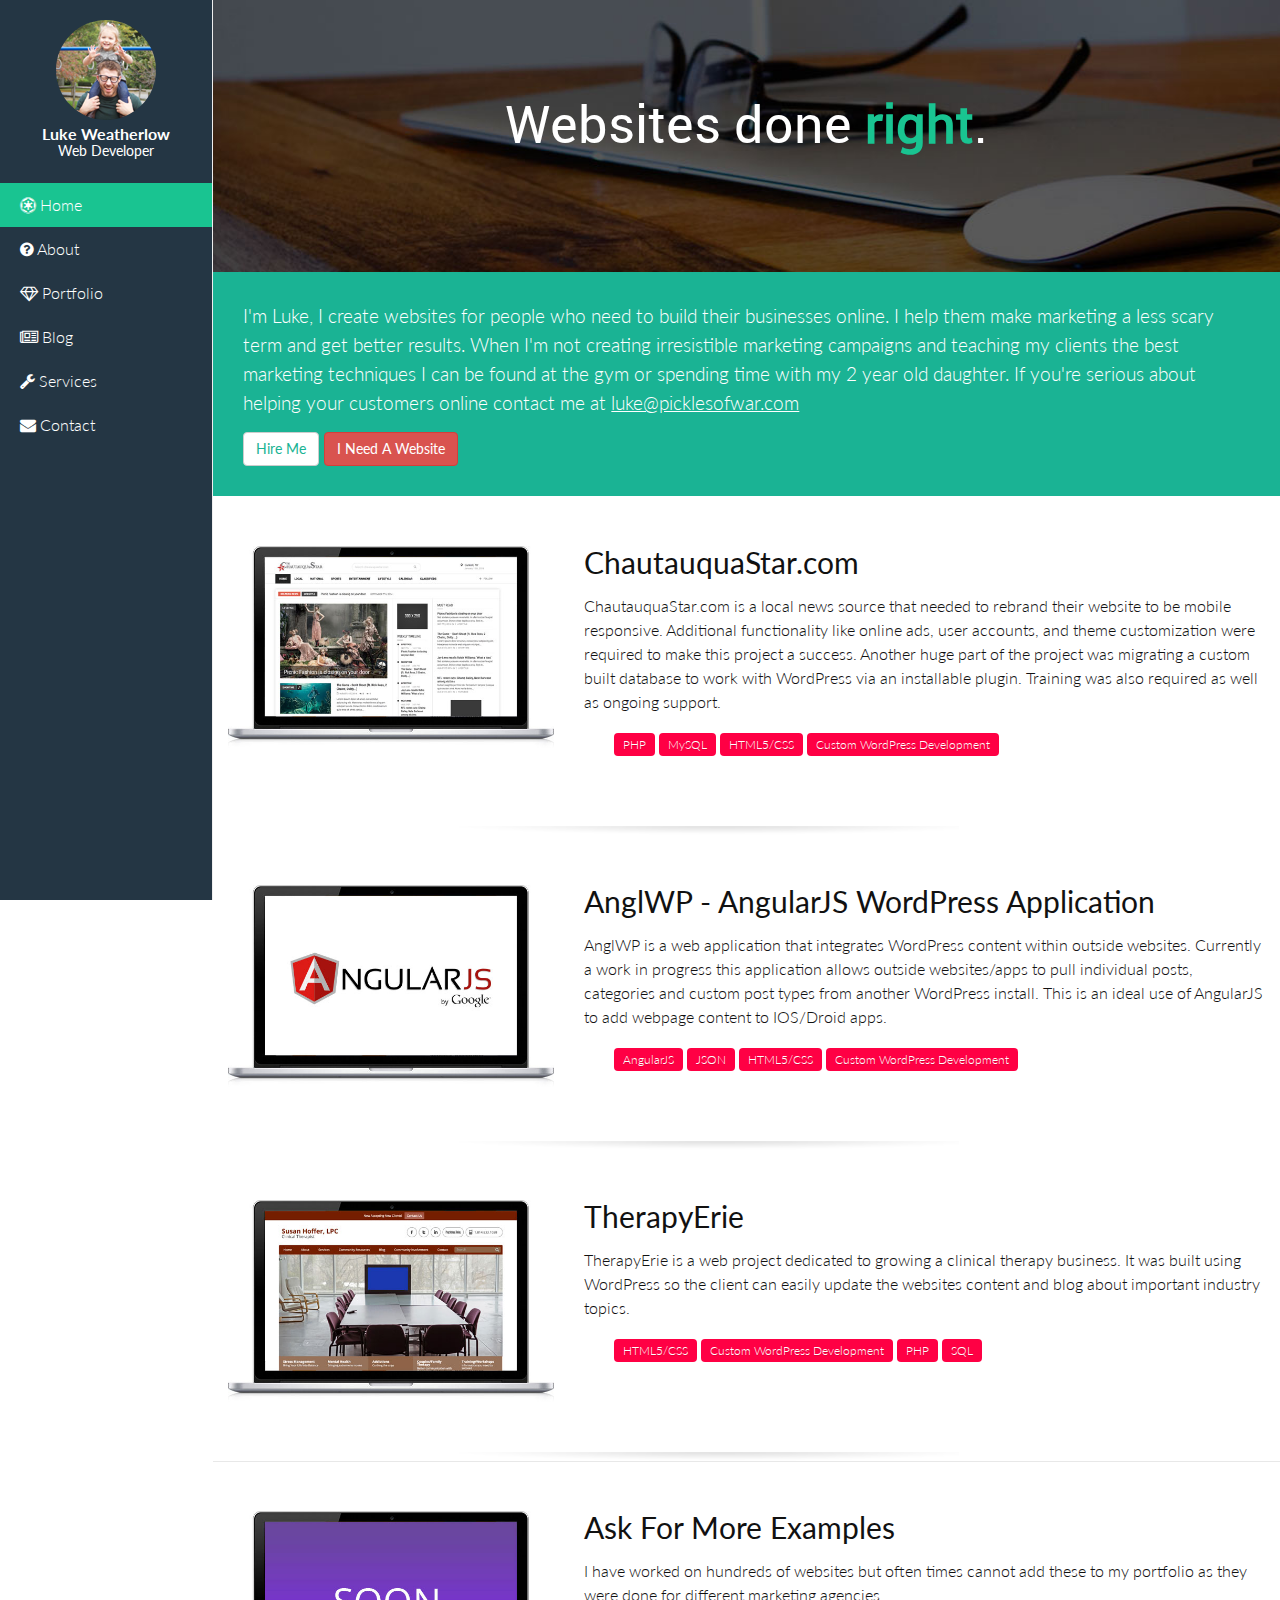
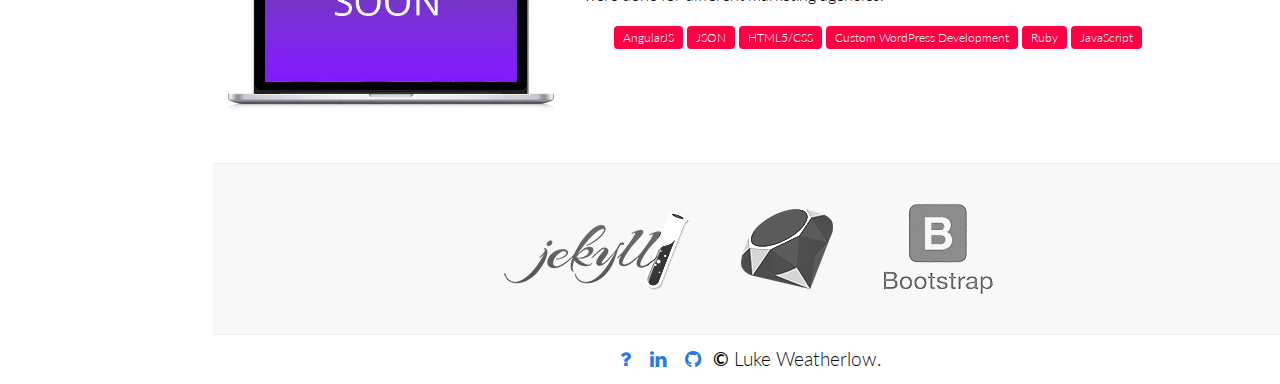
<file: index.html>
<!DOCTYPE html>
<html>

  <head>
  <meta charset="utf-8">
  <meta http-equiv="X-UA-Compatible" content="IE=edge">
  <meta name="viewport" content="width=device-width, initial-scale=1">

  <title>Luke Weatherlow Web Developer</title>
  <meta name="description" content="Write an awesome description for your new site here. You can edit this line in _config.yml. It will appear in your document head meta (for Google search results) and in your feed.xml site description.
">
  <link rel="stylesheet" href="/node_modules/bootstrap/dist/css/bootstrap.min.css">
  <link rel="stylesheet" href="https://maxcdn.bootstrapcdn.com/font-awesome/4.4.0/css/font-awesome.min.css">
  <link rel="stylesheet" href="/css/main.css">
  <link rel="icon" type="image/png" href="/images/favicon.png">
  <link rel="canonical" href="http://yourdomain.com/">
  <link rel="alternate" type="application/rss+xml" title="Your awesome title" href="/feed.xml" />
</head>


  <body>

    <div class="container-fluid main-cn">
    <nav class="navbar navbar-default">
        <div class="visible-xs headContact">
            <img class="bio" src="/images/luke-weatherlow.png" alt="Luke Weatherlow" title="Luke Weatherlow">
            <h3 class="bio">Luke Weatherlow</h3>
            <h4 class="bio">Web Developer</h4>
        </div>
        <div class="navbar-header hidden-lg hidden-md">
            <button type="button" class="navbar-toggle collapsed" data-toggle="collapse" data-target="#bs-example-navbar-collapse-1">
              <span class="icon-bar"></span>
              <span class="icon-bar"></span>
              <span class="icon-bar"></span>
            </button>
            
        </div>
        <div class="col-sm-3 col-md-2 sidebar" id="bs-example-navbar-collapse-1">
            <div class="hidden-xs">
                <img class="bio" src="/images/luke-weatherlow.png" alt="Luke Weatherlow" title="Luke Weatherlow">
                <h3 class="bio">Luke Weatherlow</h3>
                <h4 class="bio">Web Developer</h4>
            </div>
            <ul class="nav nav-sidebar">
                <li  class="active"><a href="/index.html"><i class="fa fa-empire"></i> Home</a></li>
                <li ><a href="/about-luke.html"><i class="fa fa-question-circle"></i> About</a></li>
                <li ><a href="/portfolio.html"><i class="fa fa-diamond"></i> Portfolio</a></li>
                <li ><a href="/blog.html"><i class="fa fa-newspaper-o"></i> Blog</a></li>
                <li ><a href="/services.html"><i class="fa fa-wrench"></i> Services</a></li>
                <li ><a href="/contact.html"><i class="fa fa-envelope"></i> Contact</a></li>
            </ul>
    </nav>
    </div>
</div>
    <div class="col-sm-9 col-sm-offset-3 col-md-10 col-md-offset-2 main">
    <div class="page-content">
        <div class="home">

  <h1 class="page-heading">Websites done <span>right</span>.</h1>
  <div class="col-md-12 intro">
  <p>I'm Luke, I create websites for people who need to build their businesses online. I help them make marketing a less scary term and get better results. When I'm not creating irresistible marketing campaigns and teaching my clients the best marketing techniques I can be found at the gym or spending time with my 2 year old daughter. If you're serious about helping your customers online contact me at <a href="mailto:luke@picklesofwar.com">luke@picklesofwar.com</a></p>
  <a class="btn btn-default" href="contact.html">Hire Me</a> <a class="btn btn-danger" href="contact.html">I Need A Website</a>
  </div>
  <div class="col-md-12 case-study">
    <div class="col-md-4"><img src="images/chautauquaStar.jpg"></div>
    <div class="col-md-8">
      <h2>ChautauquaStar.com</h2>
      <p>ChautauquaStar.com is a local news source that needed to rebrand their website to be mobile responsive.  Additional functionality like online ads, user accounts, and theme customization were required to make this project a success. Another huge part of the project was migrating a custom built database to work with WordPress via an installable plugin. Training was also required as well as ongoing support.</p> 
      <ul class="skills">
        <li>PHP</li>
        <li>MySQL</li>
        <li>HTML5/CSS</li>
        <li>Custom WordPress Development</li>
      </ui>
    </div>
  </div>
  <div class="separator"></div>
  <div class="col-md-12 case-study">
    <div class="col-md-4"><img src="images/anglWP.jpg"></div>
    <div class="col-md-8">
      <h2>AnglWP - AngularJS WordPress Application</h2>
      <p>AnglWP is a web application that integrates WordPress content within outside websites. Currently a work in progress this application allows outside websites/apps to pull individual posts, categories and custom post types from another WordPress install. This is an ideal use of AngularJS to add webpage content to IOS/Droid apps. </p> 
      <ul class="skills">
        <li>AngularJS</li>
        <li>JSON</li>
        <li>HTML5/CSS</li>
        <li>Custom WordPress Development</li>
      </ui>
    </div>
  </div>
  <div class="separator"></div>
  <div class="col-md-12 case-study">
    <div class="col-md-4"><img src="images/therapyerie.jpg"></div>
    <div class="col-md-8">
      <h2>TherapyErie</h2>
      <p>TherapyErie is a web project dedicated to growing a clinical therapy business. It was built using WordPress so the client can easily update the websites content and blog about important industry topics.</p> 
      <ul class="skills">
        <li>HTML5/CSS</li>
        <li>Custom WordPress Development</li>
        <li>PHP</li>
        <li>SQL</li>
      </ui>
    </div>
  </div>
  <div class="separator"></div>
  <div class="col-md-12 case-study">
    <div class="col-md-4"><img src="images/coming-soon.jpg"></div>
    <div class="col-md-8">
      <h2>Ask For More Examples</h2>
      <p>I have worked on hundreds of websites but often times cannot add these to my portfolio as they were done for different marketing agencies.</p> 
      <ul class="skills">
        <li>AngularJS</li>
        <li>JSON</li>
        <li>HTML5/CSS</li>
        <li>Custom WordPress Development</li>
        <li>Ruby</li>
        <li>JavaScript</li>
      </ui>
    </div>
  </div>  
</div>

    </div>
  
    <footer class="site-footer">

    <div class="col-md-12 powered-by">
            <img class="powered" src="/images/jekyll.png">
            <img class="powered" src="/images/ruby.png">
            <img class="powered" src="/images/bootstrap.png">
    </div>
    <div class="col-md-12 copyright">
            <a href="mailto:luke@picklesofwar.com"><i class="fa fa-question"></i></a> <a href="http://www.linkedin.com/in/lukeweatherlow" target="_blank"><i class="fa fa-linkedin"></i></a> <a href="https://github.com/thumper34/" target="_blank"><i class="fa fa-github"></i></a> <strong>&copy;</strong> Luke Weatherlow.
    </div>
</div>
</footer>
<!-- jQuery (necessary for Bootstrap's JavaScript plugins) -->
    <script src="https://ajax.googleapis.com/ajax/libs/jquery/1.11.3/jquery.min.js"></script>
    <!-- Include all compiled plugins (below), or include individual files as needed -->
    <script src="/node_modules/bootstrap/dist/js/bootstrap.min.js"></script>
    <script src="/node_modules/ie10viewport.js"></script>
    <script src="/js/menu.js"></script>

</div>
  </body>

</html>
</file>
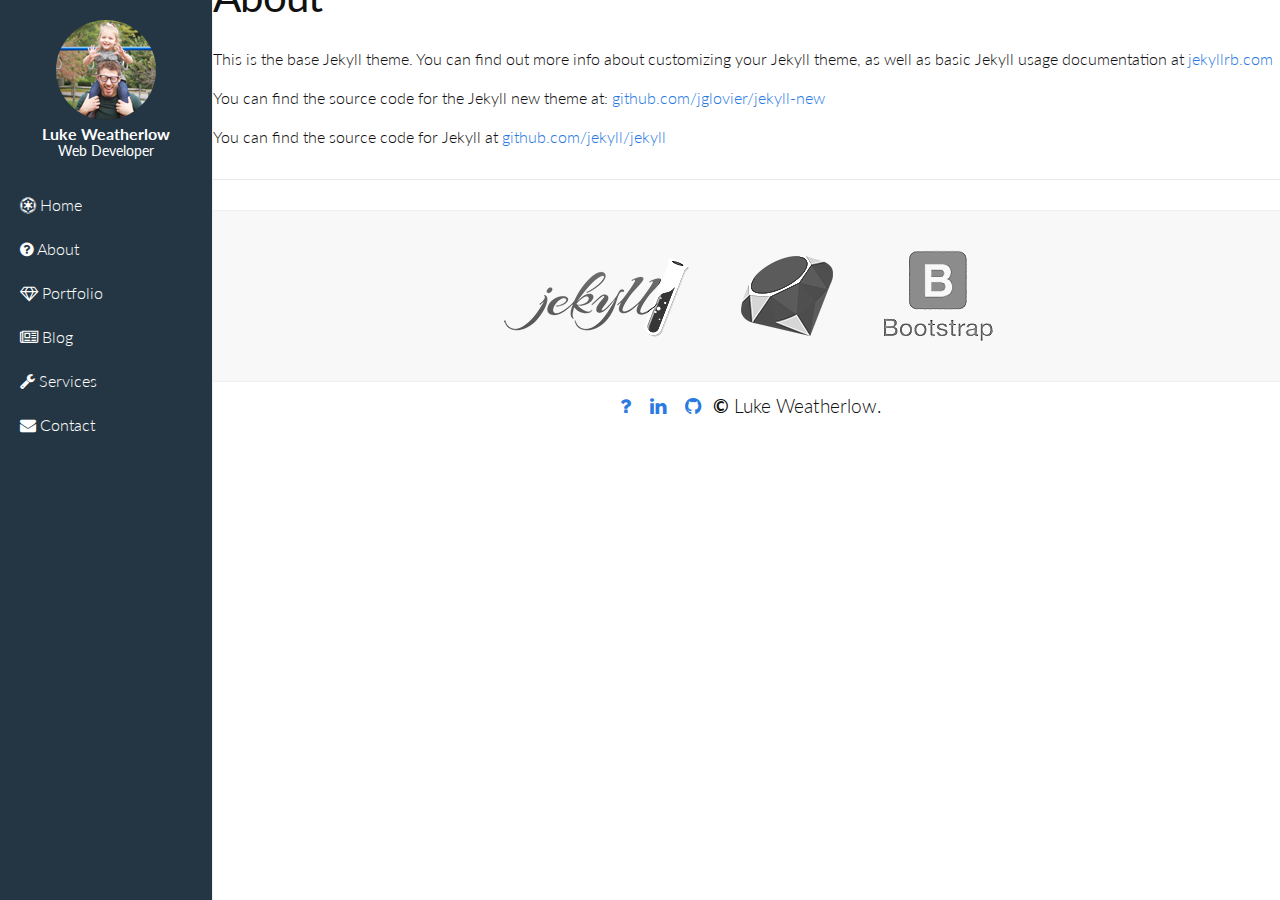
<file: about/index.html>
<!DOCTYPE html>
<html>

  <head>
  <meta charset="utf-8">
  <meta http-equiv="X-UA-Compatible" content="IE=edge">
  <meta name="viewport" content="width=device-width, initial-scale=1">

  <title>About</title>
  <meta name="description" content="Write an awesome description for your new site here. You can edit this line in _config.yml. It will appear in your document head meta (for Google search results) and in your feed.xml site description.
">
  <link rel="stylesheet" href="/node_modules/bootstrap/dist/css/bootstrap.min.css">
  <link rel="stylesheet" href="https://maxcdn.bootstrapcdn.com/font-awesome/4.4.0/css/font-awesome.min.css">
  <link rel="stylesheet" href="/css/main.css">
  <link rel="icon" type="image/png" href="/images/favicon.png">
  <link rel="canonical" href="http://yourdomain.com/about/">
  <link rel="alternate" type="application/rss+xml" title="Your awesome title" href="/feed.xml" />
</head>


  <body>

    <div class="container-fluid main-cn">
    <nav class="navbar navbar-default">
        <div class="visible-xs headContact">
            <img class="bio" src="/images/luke-weatherlow.png" alt="Luke Weatherlow" title="Luke Weatherlow">
            <h3 class="bio">Luke Weatherlow</h3>
            <h4 class="bio">Web Developer</h4>
        </div>
        <div class="navbar-header hidden-lg hidden-md">
            <button type="button" class="navbar-toggle collapsed" data-toggle="collapse" data-target="#bs-example-navbar-collapse-1">
              <span class="icon-bar"></span>
              <span class="icon-bar"></span>
              <span class="icon-bar"></span>
            </button>
            
        </div>
        <div class="col-sm-3 col-md-2 sidebar" id="bs-example-navbar-collapse-1">
            <div class="hidden-xs">
                <img class="bio" src="/images/luke-weatherlow.png" alt="Luke Weatherlow" title="Luke Weatherlow">
                <h3 class="bio">Luke Weatherlow</h3>
                <h4 class="bio">Web Developer</h4>
            </div>
            <ul class="nav nav-sidebar">
                <li ><a href="/index.html"><i class="fa fa-empire"></i> Home</a></li>
                <li ><a href="/about-luke.html"><i class="fa fa-question-circle"></i> About</a></li>
                <li ><a href="/portfolio.html"><i class="fa fa-diamond"></i> Portfolio</a></li>
                <li ><a href="/blog.html"><i class="fa fa-newspaper-o"></i> Blog</a></li>
                <li ><a href="/services.html"><i class="fa fa-wrench"></i> Services</a></li>
                <li ><a href="/contact.html"><i class="fa fa-envelope"></i> Contact</a></li>
            </ul>
    </nav>
    </div>
</div>
    <div class="col-sm-9 col-sm-offset-3 col-md-10 col-md-offset-2 main">
    <div class="page-content">
        <div class="post">

  <header class="post-header">
    <h1 class="post-title">About</h1>
  </header>

  <article class="post-content">
    <p>This is the base Jekyll theme. You can find out more info about customizing your Jekyll theme, as well as basic Jekyll usage documentation at <a href="http://jekyllrb.com/">jekyllrb.com</a></p>

<p>You can find the source code for the Jekyll new theme at: <a href="https://github.com/jglovier/jekyll-new">github.com/jglovier/jekyll-new</a></p>

<p>You can find the source code for Jekyll at <a href="https://github.com/jekyll/jekyll">github.com/jekyll/jekyll</a></p>

  </article>

</div>

    </div>
  
    <footer class="site-footer">

    <div class="col-md-12 powered-by">
            <img class="powered" src="/images/jekyll.png">
            <img class="powered" src="/images/ruby.png">
            <img class="powered" src="/images/bootstrap.png">
    </div>
    <div class="col-md-12 copyright">
            <a href="mailto:luke@picklesofwar.com"><i class="fa fa-question"></i></a> <a href="http://www.linkedin.com/in/lukeweatherlow" target="_blank"><i class="fa fa-linkedin"></i></a> <a href="https://github.com/thumper34/" target="_blank"><i class="fa fa-github"></i></a> <strong>&copy;</strong> Luke Weatherlow.
    </div>
</div>
</footer>
<!-- jQuery (necessary for Bootstrap's JavaScript plugins) -->
    <script src="https://ajax.googleapis.com/ajax/libs/jquery/1.11.3/jquery.min.js"></script>
    <!-- Include all compiled plugins (below), or include individual files as needed -->
    <script src="/node_modules/bootstrap/dist/js/bootstrap.min.js"></script>
    <script src="/node_modules/ie10viewport.js"></script>
    <script src="/js/menu.js"></script>

</div>
  </body>

</html>
</file>
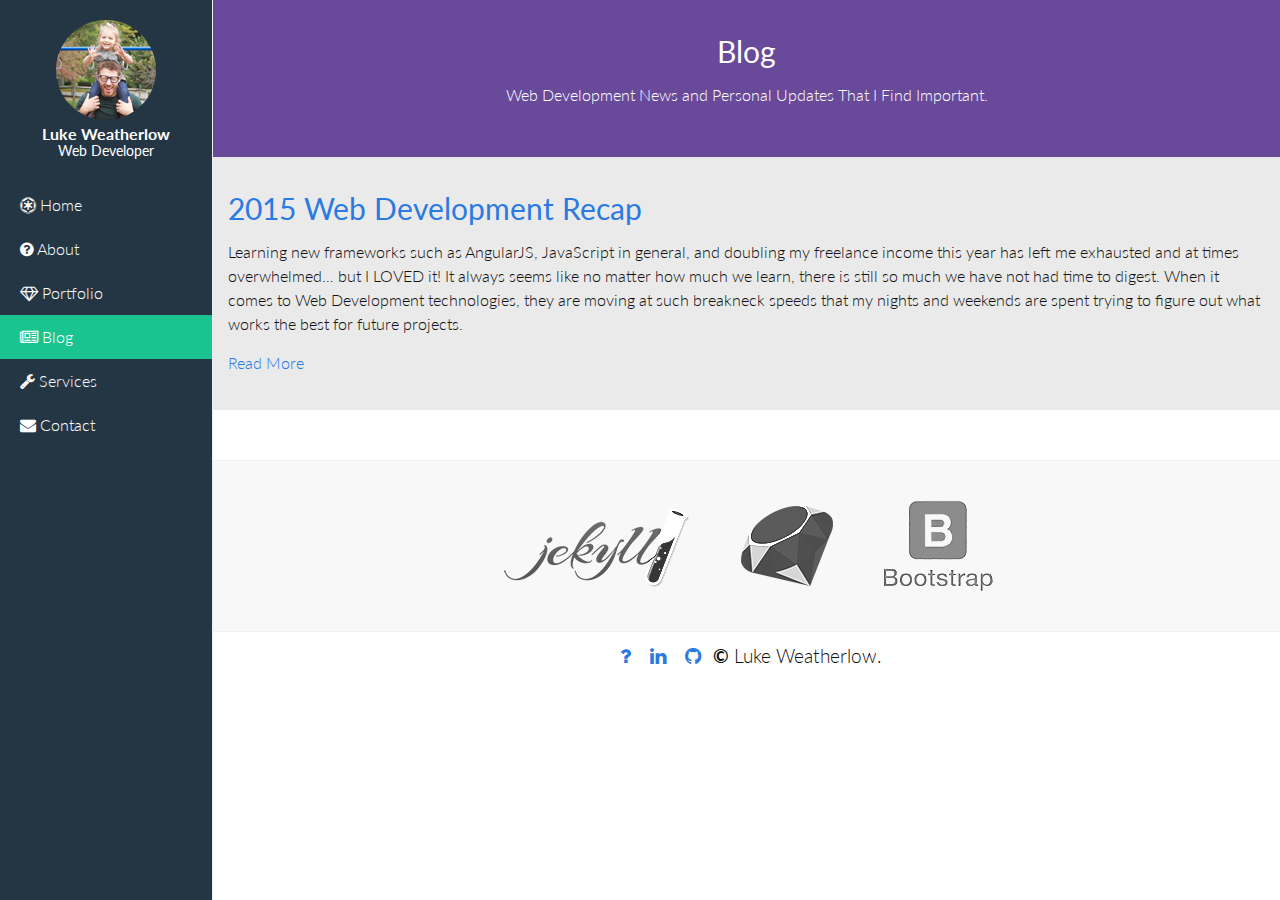
<file: blog.html>
<!DOCTYPE html>
<html>

  <head>
  <meta charset="utf-8">
  <meta http-equiv="X-UA-Compatible" content="IE=edge">
  <meta name="viewport" content="width=device-width, initial-scale=1">

  <title>About Luke Weatherlow</title>
  <meta name="description" content="Write an awesome description for your new site here. You can edit this line in _config.yml. It will appear in your document head meta (for Google search results) and in your feed.xml site description.
">
  <link rel="stylesheet" href="/node_modules/bootstrap/dist/css/bootstrap.min.css">
  <link rel="stylesheet" href="https://maxcdn.bootstrapcdn.com/font-awesome/4.4.0/css/font-awesome.min.css">
  <link rel="stylesheet" href="/css/main.css">
  <link rel="icon" type="image/png" href="/images/favicon.png">
  <link rel="canonical" href="http://yourdomain.com/blog.html">
  <link rel="alternate" type="application/rss+xml" title="Your awesome title" href="/feed.xml" />
</head>


  <body>

    <div class="container-fluid main-cn">
    <nav class="navbar navbar-default">
        <div class="visible-xs headContact">
            <img class="bio" src="/images/luke-weatherlow.png" alt="Luke Weatherlow" title="Luke Weatherlow">
            <h3 class="bio">Luke Weatherlow</h3>
            <h4 class="bio">Web Developer</h4>
        </div>
        <div class="navbar-header hidden-lg hidden-md">
            <button type="button" class="navbar-toggle collapsed" data-toggle="collapse" data-target="#bs-example-navbar-collapse-1">
              <span class="icon-bar"></span>
              <span class="icon-bar"></span>
              <span class="icon-bar"></span>
            </button>
            
        </div>
        <div class="col-sm-3 col-md-2 sidebar" id="bs-example-navbar-collapse-1">
            <div class="hidden-xs">
                <img class="bio" src="/images/luke-weatherlow.png" alt="Luke Weatherlow" title="Luke Weatherlow">
                <h3 class="bio">Luke Weatherlow</h3>
                <h4 class="bio">Web Developer</h4>
            </div>
            <ul class="nav nav-sidebar">
                <li ><a href="/index.html"><i class="fa fa-empire"></i> Home</a></li>
                <li ><a href="/about-luke.html"><i class="fa fa-question-circle"></i> About</a></li>
                <li ><a href="/portfolio.html"><i class="fa fa-diamond"></i> Portfolio</a></li>
                <li  class="active"><a href="/blog.html"><i class="fa fa-newspaper-o"></i> Blog</a></li>
                <li ><a href="/services.html"><i class="fa fa-wrench"></i> Services</a></li>
                <li ><a href="/contact.html"><i class="fa fa-envelope"></i> Contact</a></li>
            </ul>
    </nav>
    </div>
</div>
    <div class="col-sm-9 col-sm-offset-3 col-md-10 col-md-offset-2 main">
    <div class="page-content">
        <div class="subpage">
  <div class="col-md-12 case-study">
    <div class="col-md-12 quote">
        <h2>Blog</h2>
        <p>Web Development News and Personal Updates That I Find Important.</p>
    </div>
    <div class="col-md-12 about-me">
      <div class="posts">
        
        <article class="post">
        <h2><a href="/web/development/2015/11/30/2015-Recap.html">2015 Web Development Recap</a></h2>
        <div class="entry">
          <p>Learning new frameworks such as AngularJS, JavaScript in general, and doubling my freelance income this year has left me exhausted and at times overwhelmed… but I LOVED it! It always seems like no matter how much we learn, there is still so much we have not had time to digest. When it comes to Web Development technologies, they are moving at such breakneck speeds that my nights and weekends are spent trying to figure out what works the best for future projects. </p>


        </div>
      <a href="/web/development/2015/11/30/2015-Recap.html" class="read-more">Read More</a>
    </article>
  
</div>
      
    </div>
  </div>
</div>
<script src="js/chartist.min.js"></script>
<script>
// Pie Chart of Time
var data = {
  labels: ['Managing', 'Planning', 'Development', 'Design'],
  series: [45, 15, 25, 15]
};

var options = {
  labelInterpolationFnc: function(value) {
    return value[0]
  }
};

var responsiveOptions = [
  ['screen and (min-width: 640px)', {
    chartPadding: 30,
    labelOffset: 100,
    labelDirection: 'explode',
    labelInterpolationFnc: function(value) {
      return value;
    }
  }],
  ['screen and (min-width: 1024px)', {
    labelOffset: 50,
    chartPadding: 30
  }]
];

new Chartist.Pie('.ct-chart', data, options, responsiveOptions);

// Line Graph of Coffee
new Chartist.Line('.ct-chart2', {
  labels: ['Protein Shake', 'Coffee 1', 'Water', 'Coffee 2', 'Water'],
  series: [
    [6, 8, 7, 10, 8]
  ]
}, {
  fullWidth: true,
  chartPadding: {
    right: 40
  }
});
      </script>

    </div>
  
    <footer class="site-footer">

    <div class="col-md-12 powered-by">
            <img class="powered" src="/images/jekyll.png">
            <img class="powered" src="/images/ruby.png">
            <img class="powered" src="/images/bootstrap.png">
    </div>
    <div class="col-md-12 copyright">
            <a href="mailto:luke@picklesofwar.com"><i class="fa fa-question"></i></a> <a href="http://www.linkedin.com/in/lukeweatherlow" target="_blank"><i class="fa fa-linkedin"></i></a> <a href="https://github.com/thumper34/" target="_blank"><i class="fa fa-github"></i></a> <strong>&copy;</strong> Luke Weatherlow.
    </div>
</div>
</footer>
<!-- jQuery (necessary for Bootstrap's JavaScript plugins) -->
    <script src="https://ajax.googleapis.com/ajax/libs/jquery/1.11.3/jquery.min.js"></script>
    <!-- Include all compiled plugins (below), or include individual files as needed -->
    <script src="/node_modules/bootstrap/dist/js/bootstrap.min.js"></script>
    <script src="/node_modules/ie10viewport.js"></script>
    <script src="/js/menu.js"></script>

</div>
  </body>

</html>
</file>
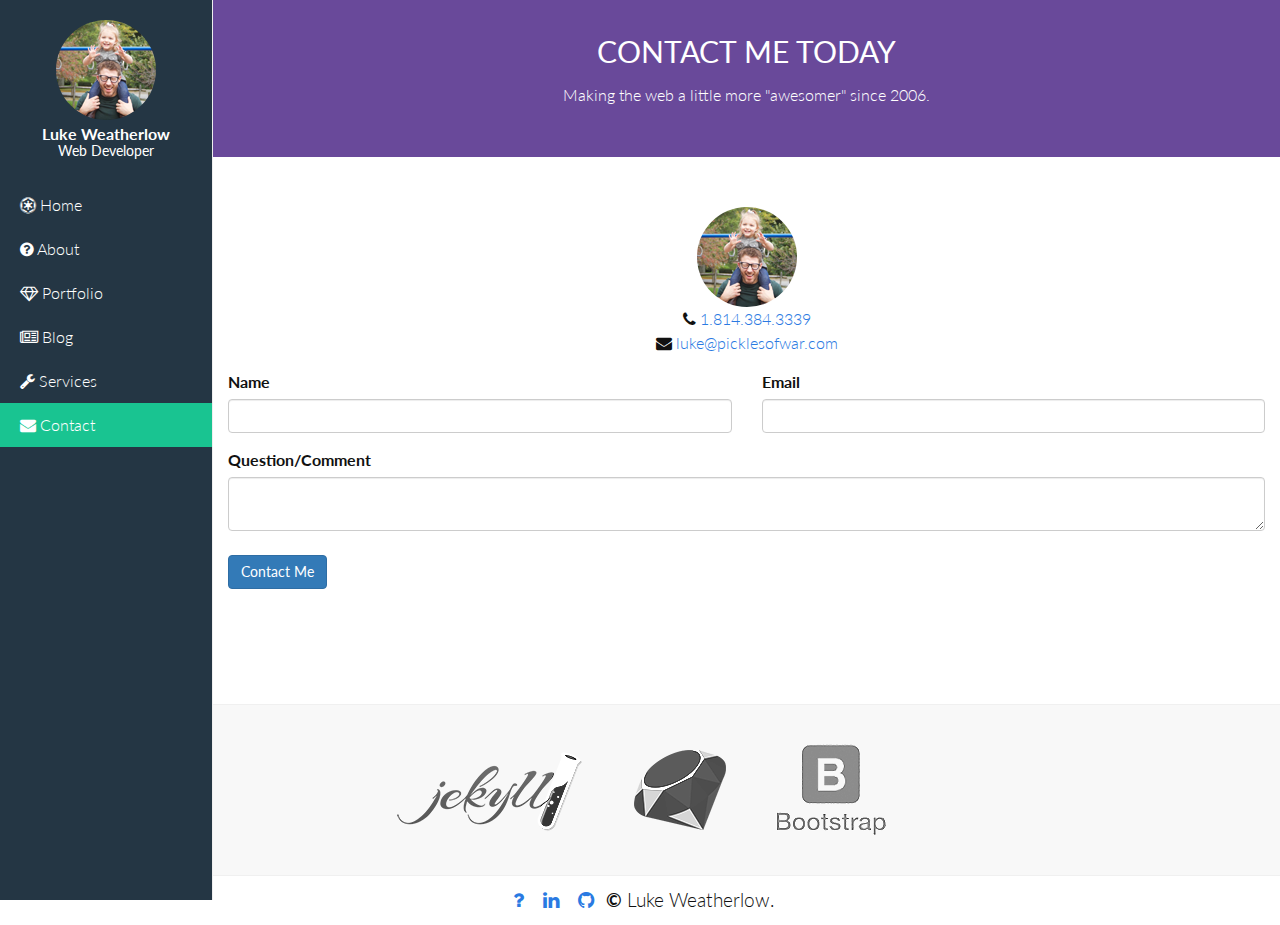
<file: contact.html>
<!DOCTYPE html>
<html>

  <head>
  <meta charset="utf-8">
  <meta http-equiv="X-UA-Compatible" content="IE=edge">
  <meta name="viewport" content="width=device-width, initial-scale=1">

  <title>Contact Luke Weatherlow</title>
  <meta name="description" content="Write an awesome description for your new site here. You can edit this line in _config.yml. It will appear in your document head meta (for Google search results) and in your feed.xml site description.
">
  <link rel="stylesheet" href="/node_modules/bootstrap/dist/css/bootstrap.min.css">
  <link rel="stylesheet" href="https://maxcdn.bootstrapcdn.com/font-awesome/4.4.0/css/font-awesome.min.css">
  <link rel="stylesheet" href="/css/main.css">
  <link rel="icon" type="image/png" href="/images/favicon.png">
  <link rel="canonical" href="http://yourdomain.com/contact.html">
  <link rel="alternate" type="application/rss+xml" title="Your awesome title" href="/feed.xml" />
</head>


  <body>

    <div class="container-fluid main-cn">
    <nav class="navbar navbar-default">
        <div class="visible-xs headContact">
            <img class="bio" src="/images/luke-weatherlow.png" alt="Luke Weatherlow" title="Luke Weatherlow">
            <h3 class="bio">Luke Weatherlow</h3>
            <h4 class="bio">Web Developer</h4>
        </div>
        <div class="navbar-header hidden-lg hidden-md">
            <button type="button" class="navbar-toggle collapsed" data-toggle="collapse" data-target="#bs-example-navbar-collapse-1">
              <span class="icon-bar"></span>
              <span class="icon-bar"></span>
              <span class="icon-bar"></span>
            </button>
            
        </div>
        <div class="col-sm-3 col-md-2 sidebar" id="bs-example-navbar-collapse-1">
            <div class="hidden-xs">
                <img class="bio" src="/images/luke-weatherlow.png" alt="Luke Weatherlow" title="Luke Weatherlow">
                <h3 class="bio">Luke Weatherlow</h3>
                <h4 class="bio">Web Developer</h4>
            </div>
            <ul class="nav nav-sidebar">
                <li ><a href="/index.html"><i class="fa fa-empire"></i> Home</a></li>
                <li ><a href="/about-luke.html"><i class="fa fa-question-circle"></i> About</a></li>
                <li ><a href="/portfolio.html"><i class="fa fa-diamond"></i> Portfolio</a></li>
                <li ><a href="/blog.html"><i class="fa fa-newspaper-o"></i> Blog</a></li>
                <li ><a href="/services.html"><i class="fa fa-wrench"></i> Services</a></li>
                <li  class="active"><a href="/contact.html"><i class="fa fa-envelope"></i> Contact</a></li>
            </ul>
    </nav>
    </div>
</div>
    <div class="col-sm-9 col-sm-offset-3 col-md-10 col-md-offset-2 main">
    <div class="page-content">
        <div class="subpage">
  <div class="col-md-12 case-study">
    <div class="col-md-12 quote">
        <h2>CONTACT ME TODAY</h2>
        <p>Making the web a little more "awesomer" since 2006.</p>
    </div>
    <div class="col-md-12 case-study">
      <img class="rounded" src="images/luke-weatherlow.png" alt="Luke Weatherlow">
      <p align="center"><i class="fa fa-phone"></i> <a href="tel:18143843339">1.814.384.3339</a><br>
        <i class="fa fa-envelope"></i> <a href="mailto:luke@picklesofwar.com">luke@picklesofwar.com</a>
      </p> 
      <div class="clearfix"></div>
      <form action="https://getsimpleform.com/messages?form_api_token=22137230b5be769030a38c8eebcaa62e" method="post">
        
        <input type='hidden' name='redirect_to' value='http://picklesfowar.com/thanks.html' />
        <div class="col-md-6">
          <fieldset class="form-group">
            <label for="Name1">Name</label>
            <input type='text' class="form-control"  name='Name' />
          </fieldset>
        </div>
        <div class="col-md-6">
          <fieldset class="form-group">
            <label for="Email">Email</label>
            <input type='text' class="form-control"  name='Email' />
          </fieldset>
        </div>
        <div class="col-md-12">
          <fieldset class="form-group">
            <label for="exampleTextarea">Question/Comment</label>
            <textarea type='text' class="form-control"  name='Message' ></textarea>
            <br>
            <input type='submit' class="btn btn-primary" value='Contact Me' />
          </div>

          </div>
        </div>
      </form>
    </div>
</div>


    </div>
  
    <footer class="site-footer">

    <div class="col-md-12 powered-by">
            <img class="powered" src="/images/jekyll.png">
            <img class="powered" src="/images/ruby.png">
            <img class="powered" src="/images/bootstrap.png">
    </div>
    <div class="col-md-12 copyright">
            <a href="mailto:luke@picklesofwar.com"><i class="fa fa-question"></i></a> <a href="http://www.linkedin.com/in/lukeweatherlow" target="_blank"><i class="fa fa-linkedin"></i></a> <a href="https://github.com/thumper34/" target="_blank"><i class="fa fa-github"></i></a> <strong>&copy;</strong> Luke Weatherlow.
    </div>
</div>
</footer>
<!-- jQuery (necessary for Bootstrap's JavaScript plugins) -->
    <script src="https://ajax.googleapis.com/ajax/libs/jquery/1.11.3/jquery.min.js"></script>
    <!-- Include all compiled plugins (below), or include individual files as needed -->
    <script src="/node_modules/bootstrap/dist/js/bootstrap.min.js"></script>
    <script src="/node_modules/ie10viewport.js"></script>
    <script src="/js/menu.js"></script>

</div>
  </body>

</html>
</file>
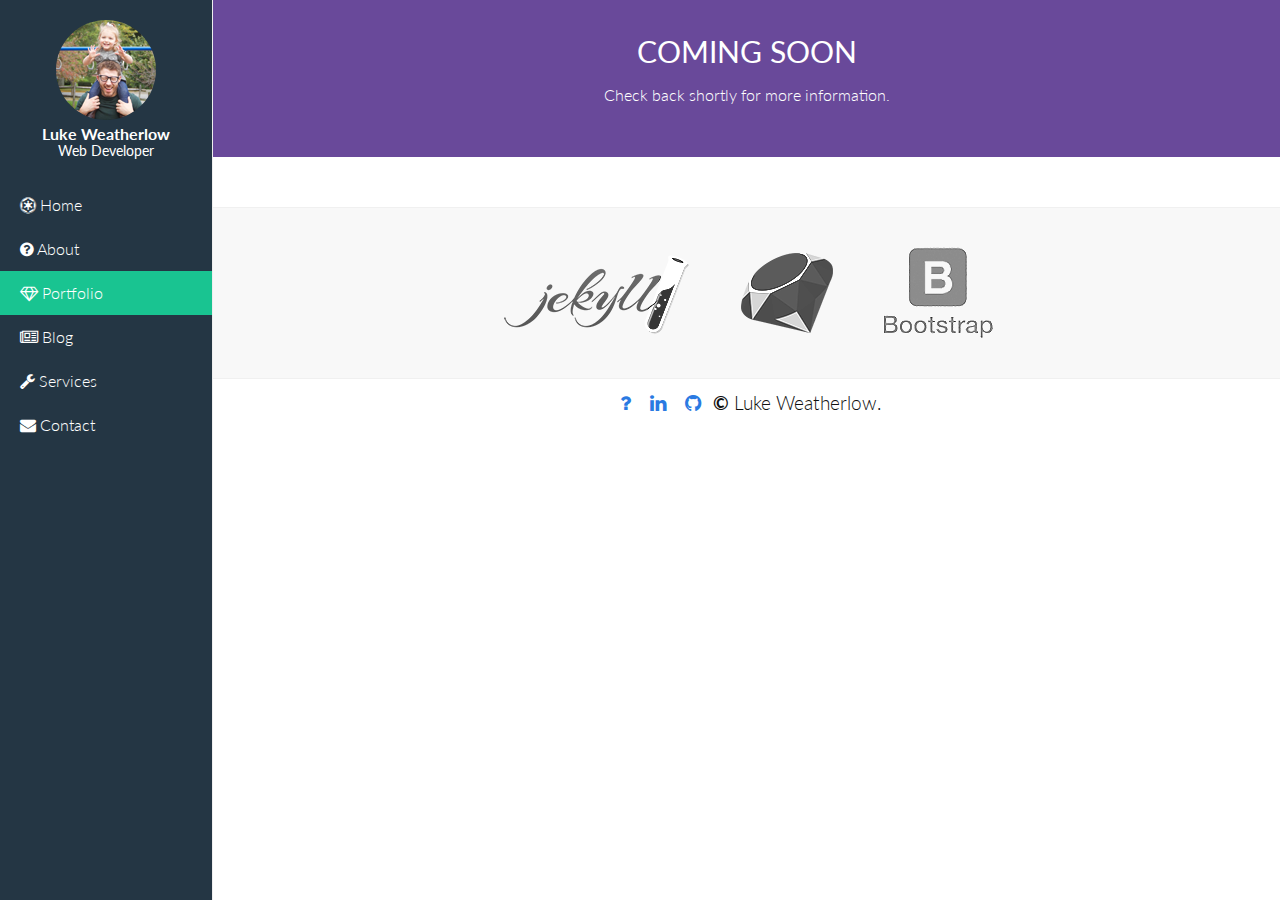
<file: portfolio.html>
<!DOCTYPE html>
<html>

  <head>
  <meta charset="utf-8">
  <meta http-equiv="X-UA-Compatible" content="IE=edge">
  <meta name="viewport" content="width=device-width, initial-scale=1">

  <title>Portfolio of Luke Weatherlow</title>
  <meta name="description" content="Write an awesome description for your new site here. You can edit this line in _config.yml. It will appear in your document head meta (for Google search results) and in your feed.xml site description.
">
  <link rel="stylesheet" href="/node_modules/bootstrap/dist/css/bootstrap.min.css">
  <link rel="stylesheet" href="https://maxcdn.bootstrapcdn.com/font-awesome/4.4.0/css/font-awesome.min.css">
  <link rel="stylesheet" href="/css/main.css">
  <link rel="icon" type="image/png" href="/images/favicon.png">
  <link rel="canonical" href="http://yourdomain.com/portfolio.html">
  <link rel="alternate" type="application/rss+xml" title="Your awesome title" href="/feed.xml" />
</head>


  <body>

    <div class="container-fluid main-cn">
    <nav class="navbar navbar-default">
        <div class="visible-xs headContact">
            <img class="bio" src="/images/luke-weatherlow.png" alt="Luke Weatherlow" title="Luke Weatherlow">
            <h3 class="bio">Luke Weatherlow</h3>
            <h4 class="bio">Web Developer</h4>
        </div>
        <div class="navbar-header hidden-lg hidden-md">
            <button type="button" class="navbar-toggle collapsed" data-toggle="collapse" data-target="#bs-example-navbar-collapse-1">
              <span class="icon-bar"></span>
              <span class="icon-bar"></span>
              <span class="icon-bar"></span>
            </button>
            
        </div>
        <div class="col-sm-3 col-md-2 sidebar" id="bs-example-navbar-collapse-1">
            <div class="hidden-xs">
                <img class="bio" src="/images/luke-weatherlow.png" alt="Luke Weatherlow" title="Luke Weatherlow">
                <h3 class="bio">Luke Weatherlow</h3>
                <h4 class="bio">Web Developer</h4>
            </div>
            <ul class="nav nav-sidebar">
                <li ><a href="/index.html"><i class="fa fa-empire"></i> Home</a></li>
                <li ><a href="/about-luke.html"><i class="fa fa-question-circle"></i> About</a></li>
                <li  class="active"><a href="/portfolio.html"><i class="fa fa-diamond"></i> Portfolio</a></li>
                <li ><a href="/blog.html"><i class="fa fa-newspaper-o"></i> Blog</a></li>
                <li ><a href="/services.html"><i class="fa fa-wrench"></i> Services</a></li>
                <li ><a href="/contact.html"><i class="fa fa-envelope"></i> Contact</a></li>
            </ul>
    </nav>
    </div>
</div>
    <div class="col-sm-9 col-sm-offset-3 col-md-10 col-md-offset-2 main">
    <div class="page-content">
        <div class="subpage">
  <div class="col-md-12 case-study">
    <div class="col-md-12 quote">
        <h2>COMING SOON</h2>
        <p>Check back shortly for more information.</p>
    </div>
  </div>
</div>
    

    </div>
  
    <footer class="site-footer">

    <div class="col-md-12 powered-by">
            <img class="powered" src="/images/jekyll.png">
            <img class="powered" src="/images/ruby.png">
            <img class="powered" src="/images/bootstrap.png">
    </div>
    <div class="col-md-12 copyright">
            <a href="mailto:luke@picklesofwar.com"><i class="fa fa-question"></i></a> <a href="http://www.linkedin.com/in/lukeweatherlow" target="_blank"><i class="fa fa-linkedin"></i></a> <a href="https://github.com/thumper34/" target="_blank"><i class="fa fa-github"></i></a> <strong>&copy;</strong> Luke Weatherlow.
    </div>
</div>
</footer>
<!-- jQuery (necessary for Bootstrap's JavaScript plugins) -->
    <script src="https://ajax.googleapis.com/ajax/libs/jquery/1.11.3/jquery.min.js"></script>
    <!-- Include all compiled plugins (below), or include individual files as needed -->
    <script src="/node_modules/bootstrap/dist/js/bootstrap.min.js"></script>
    <script src="/node_modules/ie10viewport.js"></script>
    <script src="/js/menu.js"></script>

</div>
  </body>

</html>
</file>
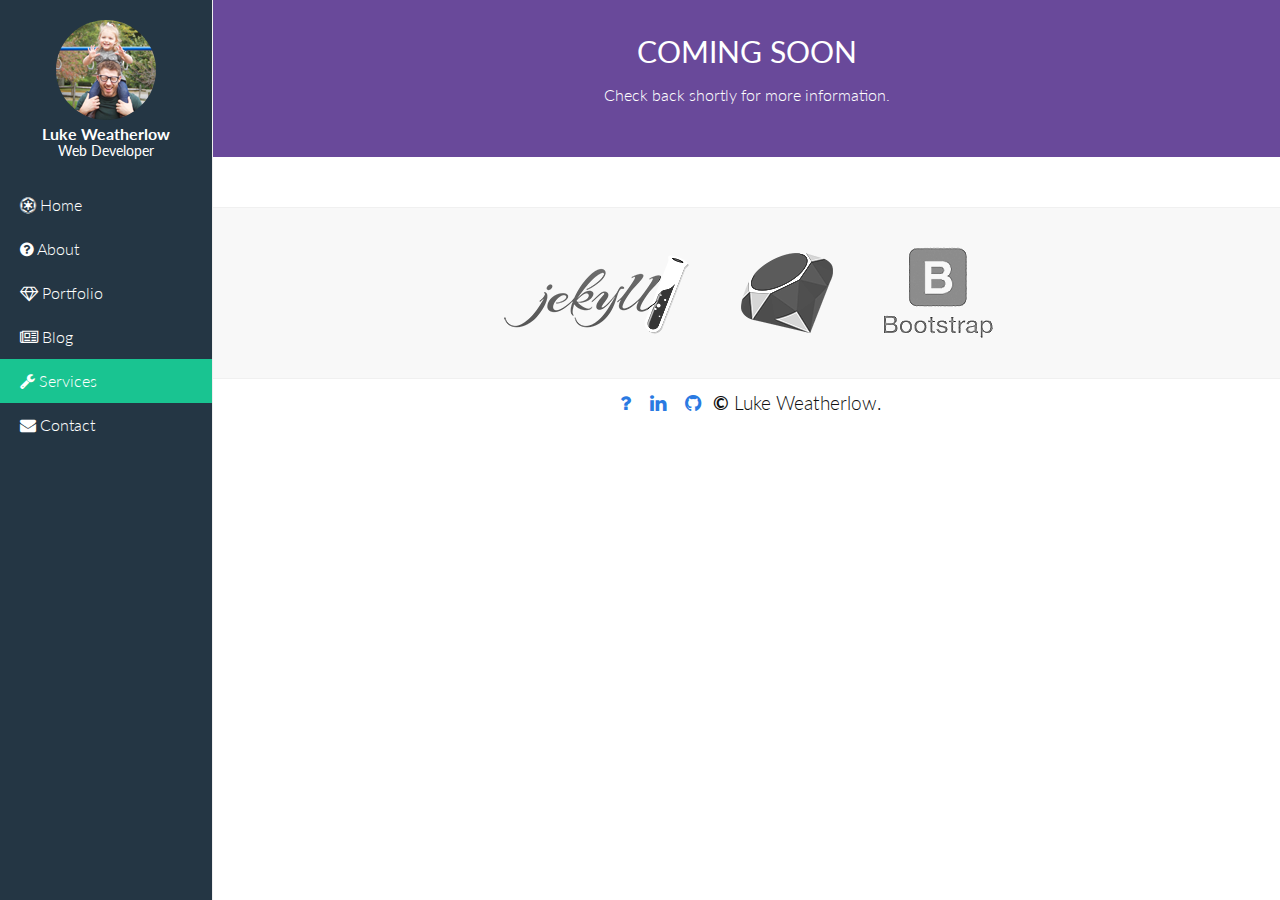
<file: services.html>
<!DOCTYPE html>
<html>

  <head>
  <meta charset="utf-8">
  <meta http-equiv="X-UA-Compatible" content="IE=edge">
  <meta name="viewport" content="width=device-width, initial-scale=1">

  <title>Web Developer Services</title>
  <meta name="description" content="Write an awesome description for your new site here. You can edit this line in _config.yml. It will appear in your document head meta (for Google search results) and in your feed.xml site description.
">
  <link rel="stylesheet" href="/node_modules/bootstrap/dist/css/bootstrap.min.css">
  <link rel="stylesheet" href="https://maxcdn.bootstrapcdn.com/font-awesome/4.4.0/css/font-awesome.min.css">
  <link rel="stylesheet" href="/css/main.css">
  <link rel="icon" type="image/png" href="/images/favicon.png">
  <link rel="canonical" href="http://yourdomain.com/services.html">
  <link rel="alternate" type="application/rss+xml" title="Your awesome title" href="/feed.xml" />
</head>


  <body>

    <div class="container-fluid main-cn">
    <nav class="navbar navbar-default">
        <div class="visible-xs headContact">
            <img class="bio" src="/images/luke-weatherlow.png" alt="Luke Weatherlow" title="Luke Weatherlow">
            <h3 class="bio">Luke Weatherlow</h3>
            <h4 class="bio">Web Developer</h4>
        </div>
        <div class="navbar-header hidden-lg hidden-md">
            <button type="button" class="navbar-toggle collapsed" data-toggle="collapse" data-target="#bs-example-navbar-collapse-1">
              <span class="icon-bar"></span>
              <span class="icon-bar"></span>
              <span class="icon-bar"></span>
            </button>
            
        </div>
        <div class="col-sm-3 col-md-2 sidebar" id="bs-example-navbar-collapse-1">
            <div class="hidden-xs">
                <img class="bio" src="/images/luke-weatherlow.png" alt="Luke Weatherlow" title="Luke Weatherlow">
                <h3 class="bio">Luke Weatherlow</h3>
                <h4 class="bio">Web Developer</h4>
            </div>
            <ul class="nav nav-sidebar">
                <li ><a href="/index.html"><i class="fa fa-empire"></i> Home</a></li>
                <li ><a href="/about-luke.html"><i class="fa fa-question-circle"></i> About</a></li>
                <li ><a href="/portfolio.html"><i class="fa fa-diamond"></i> Portfolio</a></li>
                <li ><a href="/blog.html"><i class="fa fa-newspaper-o"></i> Blog</a></li>
                <li  class="active"><a href="/services.html"><i class="fa fa-wrench"></i> Services</a></li>
                <li ><a href="/contact.html"><i class="fa fa-envelope"></i> Contact</a></li>
            </ul>
    </nav>
    </div>
</div>
    <div class="col-sm-9 col-sm-offset-3 col-md-10 col-md-offset-2 main">
    <div class="page-content">
        <div class="subpage">
  <div class="col-md-12 case-study">
    <div class="col-md-12 quote">
        <h2>COMING SOON</h2>
        <p>Check back shortly for more information.</p>
    </div>
  </div>
</div>
    

    </div>
  
    <footer class="site-footer">

    <div class="col-md-12 powered-by">
            <img class="powered" src="/images/jekyll.png">
            <img class="powered" src="/images/ruby.png">
            <img class="powered" src="/images/bootstrap.png">
    </div>
    <div class="col-md-12 copyright">
            <a href="mailto:luke@picklesofwar.com"><i class="fa fa-question"></i></a> <a href="http://www.linkedin.com/in/lukeweatherlow" target="_blank"><i class="fa fa-linkedin"></i></a> <a href="https://github.com/thumper34/" target="_blank"><i class="fa fa-github"></i></a> <strong>&copy;</strong> Luke Weatherlow.
    </div>
</div>
</footer>
<!-- jQuery (necessary for Bootstrap's JavaScript plugins) -->
    <script src="https://ajax.googleapis.com/ajax/libs/jquery/1.11.3/jquery.min.js"></script>
    <!-- Include all compiled plugins (below), or include individual files as needed -->
    <script src="/node_modules/bootstrap/dist/js/bootstrap.min.js"></script>
    <script src="/node_modules/ie10viewport.js"></script>
    <script src="/js/menu.js"></script>

</div>
  </body>

</html>
</file>
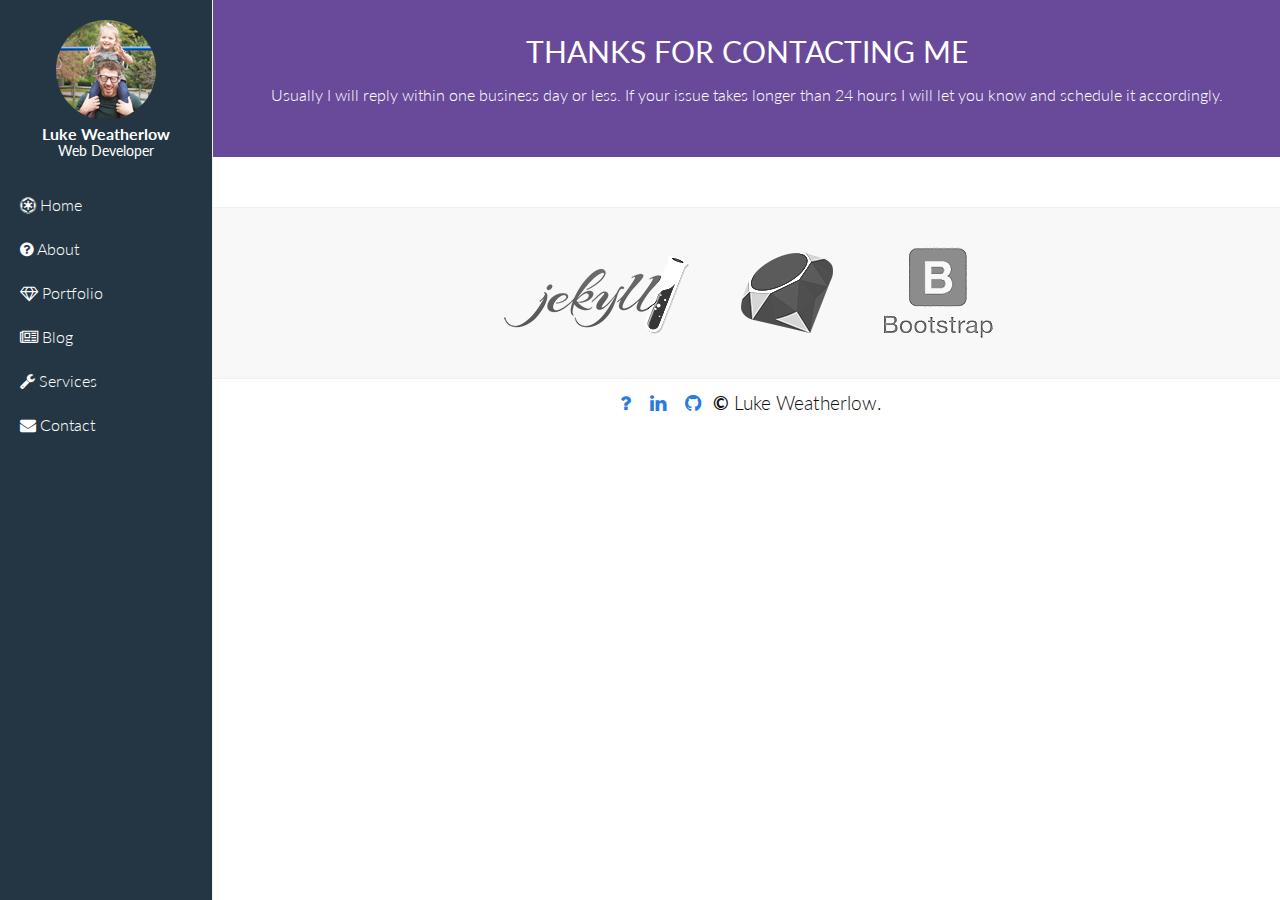
<file: thanks.html>
<!DOCTYPE html>
<html>

  <head>
  <meta charset="utf-8">
  <meta http-equiv="X-UA-Compatible" content="IE=edge">
  <meta name="viewport" content="width=device-width, initial-scale=1">

  <title>Thanks</title>
  <meta name="description" content="Write an awesome description for your new site here. You can edit this line in _config.yml. It will appear in your document head meta (for Google search results) and in your feed.xml site description.
">
  <link rel="stylesheet" href="/node_modules/bootstrap/dist/css/bootstrap.min.css">
  <link rel="stylesheet" href="https://maxcdn.bootstrapcdn.com/font-awesome/4.4.0/css/font-awesome.min.css">
  <link rel="stylesheet" href="/css/main.css">
  <link rel="icon" type="image/png" href="/images/favicon.png">
  <link rel="canonical" href="http://yourdomain.com/thanks.html">
  <link rel="alternate" type="application/rss+xml" title="Your awesome title" href="/feed.xml" />
</head>


  <body>

    <div class="container-fluid main-cn">
    <nav class="navbar navbar-default">
        <div class="visible-xs headContact">
            <img class="bio" src="/images/luke-weatherlow.png" alt="Luke Weatherlow" title="Luke Weatherlow">
            <h3 class="bio">Luke Weatherlow</h3>
            <h4 class="bio">Web Developer</h4>
        </div>
        <div class="navbar-header hidden-lg hidden-md">
            <button type="button" class="navbar-toggle collapsed" data-toggle="collapse" data-target="#bs-example-navbar-collapse-1">
              <span class="icon-bar"></span>
              <span class="icon-bar"></span>
              <span class="icon-bar"></span>
            </button>
            
        </div>
        <div class="col-sm-3 col-md-2 sidebar" id="bs-example-navbar-collapse-1">
            <div class="hidden-xs">
                <img class="bio" src="/images/luke-weatherlow.png" alt="Luke Weatherlow" title="Luke Weatherlow">
                <h3 class="bio">Luke Weatherlow</h3>
                <h4 class="bio">Web Developer</h4>
            </div>
            <ul class="nav nav-sidebar">
                <li ><a href="/index.html"><i class="fa fa-empire"></i> Home</a></li>
                <li ><a href="/about-luke.html"><i class="fa fa-question-circle"></i> About</a></li>
                <li ><a href="/portfolio.html"><i class="fa fa-diamond"></i> Portfolio</a></li>
                <li ><a href="/blog.html"><i class="fa fa-newspaper-o"></i> Blog</a></li>
                <li ><a href="/services.html"><i class="fa fa-wrench"></i> Services</a></li>
                <li ><a href="/contact.html"><i class="fa fa-envelope"></i> Contact</a></li>
            </ul>
    </nav>
    </div>
</div>
    <div class="col-sm-9 col-sm-offset-3 col-md-10 col-md-offset-2 main">
    <div class="page-content">
        <div class="subpage">
  <div class="col-md-12 case-study">
    <div class="col-md-12 quote">
        <h2>THANKS FOR CONTACTING ME</h2>
        <p>Usually I will reply within one business day or less. If your issue takes longer than 24 hours I will let you know and schedule it accordingly.</p>
    </div>
  </div>
</div>


    </div>
  
    <footer class="site-footer">

    <div class="col-md-12 powered-by">
            <img class="powered" src="/images/jekyll.png">
            <img class="powered" src="/images/ruby.png">
            <img class="powered" src="/images/bootstrap.png">
    </div>
    <div class="col-md-12 copyright">
            <a href="mailto:luke@picklesofwar.com"><i class="fa fa-question"></i></a> <a href="http://www.linkedin.com/in/lukeweatherlow" target="_blank"><i class="fa fa-linkedin"></i></a> <a href="https://github.com/thumper34/" target="_blank"><i class="fa fa-github"></i></a> <strong>&copy;</strong> Luke Weatherlow.
    </div>
</div>
</footer>
<!-- jQuery (necessary for Bootstrap's JavaScript plugins) -->
    <script src="https://ajax.googleapis.com/ajax/libs/jquery/1.11.3/jquery.min.js"></script>
    <!-- Include all compiled plugins (below), or include individual files as needed -->
    <script src="/node_modules/bootstrap/dist/js/bootstrap.min.js"></script>
    <script src="/node_modules/ie10viewport.js"></script>
    <script src="/js/menu.js"></script>

</div>
  </body>

</html>
</file>
<file: css/main.css>
@import url(http://fonts.googleapis.com/css?family=Lato:400,700,400italic,700italic);
@font-face {
  font-family: 'robotolight';
  src: url("../fonts/Roboto-Light-webfont.eot");
  src: url("../fonts/Roboto-Light-webfont.eot?#iefix") format("embedded-opentype"), url("../fonts/Roboto-Light-webfont.woff") format("woff"), url("../fonts/Roboto-Light-webfont.ttf") format("truetype"), url("../fonts/Roboto-Light-webfont.svg#robotolight") format("svg");
  font-weight: normal;
  font-style: normal; }
@font-face {
  font-family: 'robotoregular';
  src: url("../fonts/Roboto-Regular-webfont.eot");
  src: url("../fonts/Roboto-Regular-webfont.eot?#iefix") format("embedded-opentype"), url("../fonts/Roboto-Regular-webfont.woff") format("woff"), url("../fonts/Roboto-Regular-webfont.ttf") format("truetype"), url("../fonts/Roboto-Regular-webfont.svg#robotoregular") format("svg");
  font-weight: normal;
  font-style: normal; }
body {
  font-family: "robotolight", serif; }

.main {
  padding: 0; }

.main-cn {
  margin: 0;
  padding: 0; }

.page-content {
  margin-top: -25px; }

.page-heading {
  background: url("../images/heading.jpg");
  color: #fff;
  font-size: 52px;
  margin: 0;
  padding: 120px 10px;
  text-align: center;
  box-sizing: border-box;
  font-family: "robotoregular", serif; }
  .page-heading span {
    color: #19c491;
    font-weight: bold; }

h1 {
  font-size: 24px; }

/**
 * Reset some basic elements
 */
body, h1, h2, h3, h4, h5, h6,
p, blockquote, pre, hr,
dl, dd, ol, ul, figure {
  margin: 0;
  padding: 0; }

/**
 * Basic styling
 */
body {
  font-family: Helvetica, Arial, sans-serif;
  font-size: 16px;
  line-height: 1.5;
  font-weight: 300;
  color: #111;
  background-color: #fff;
  -webkit-text-size-adjust: 100%; }

/**
 * Set `margin-bottom` to maintain vertical rhythm
 */
h1, h2, h3, h4, h5, h6,
p, blockquote, pre,
ul, ol, dl, figure,
.highlight {
  margin-bottom: 15px; }

/**
 * Images
 */
img {
  max-width: 100%;
  vertical-align: middle; }

/**
 * Figures
 */
figure > img {
  display: block; }

figcaption {
  font-size: 14px; }

/**
 * Lists
 */
ul, ol {
  margin-left: 30px; }

li > ul,
li > ol {
  margin-bottom: 0; }

/**
 * Headings
 */
h1, h2, h3, h4, h5, h6 {
  font-weight: 400; }

/**
 * Links
 */
a {
  color: #2a7ae2;
  text-decoration: none; }
  a:visited {
    color: #1756a9; }
  a:hover {
    color: #111;
    text-decoration: underline; }

/**
 * Blockquotes
 */
blockquote {
  color: #828282;
  border-left: 4px solid #e8e8e8;
  padding-left: 15px;
  font-size: 18px;
  letter-spacing: -1px;
  font-style: italic; }
  blockquote > :last-child {
    margin-bottom: 0; }

/**
 * Code formatting
 */
pre,
code {
  font-size: 15px;
  border: 1px solid #e8e8e8;
  border-radius: 3px;
  background-color: #eef; }

code {
  padding: 1px 5px; }

pre {
  padding: 8px 12px;
  overflow-x: scroll; }
  pre > code {
    border: 0;
    padding-right: 0;
    padding-left: 0; }

/**
 * Wrapper
 */
.wrapper {
  max-width: -webkit-calc(800px - (30px * 2));
  max-width: calc(800px - (30px * 2));
  margin-right: auto;
  margin-left: auto;
  padding-right: 30px;
  padding-left: 30px; }
  @media screen and (max-width: 800px) {
    .wrapper {
      max-width: -webkit-calc(800px - (30px));
      max-width: calc(800px - (30px));
      padding-right: 15px;
      padding-left: 15px; } }

/**
 * Clearfix
 */
.wrapper:after, .footer-col-wrapper:after {
  content: "";
  display: table;
  clear: both; }

/**
 * Icons
 */
.icon > svg {
  display: inline-block;
  width: 16px;
  height: 16px;
  vertical-align: middle; }
  .icon > svg path {
    fill: #828282; }

a.btn.btn-success, a.btn.btn-danger {
  color: #fff; }

.education h3 {
  color: #19c491; }

/**
 * Site header
 */
.navbar-default {
  background: none;
  border: none;
  margin: 0;
  min-height: 0;
  z-index: 999; }

.site-header {
  border-top: 5px solid #424242;
  border-bottom: 1px solid #e8e8e8;
  min-height: 56px;
  position: relative; }

.site-title {
  float: left; }
  .site-title, .site-title:visited {
    color: #424242; }

img.bio {
  border-radius: 50%;
  display: block;
  margin: 0 auto; }

h3.bio {
  font-size: 16px;
  font-weight: bold;
  margin: 5px 0 0 0;
  padding: 0;
  text-align: center; }

h4.bio {
  font-size: 14px;
  margin: 0 0 25px 0;
  padding: 0;
  text-align: center; }

header .contact {
  float: right;
  display: inline;
  list-style-type: none;
  margin: 0;
  text-align: right; }
  header .contact, header .contact li {
    display: inline; }
  header .contact, header .contact a {
    padding: 5px 10px; }

.site-nav {
  float: right;
  line-height: 56px; }
  .site-nav .menu-icon {
    display: none; }
  .site-nav .page-link {
    color: #111;
    line-height: 1.5; }
    .site-nav .page-link:not(:first-child) {
      margin-left: 20px; }
  @media screen and (max-width: 600px) {
    .site-nav {
      position: absolute;
      top: 9px;
      right: 30px;
      background-color: #fff;
      border: 1px solid #e8e8e8;
      border-radius: 5px;
      text-align: right; }
      .site-nav .menu-icon {
        display: block;
        float: right;
        width: 36px;
        height: 26px;
        line-height: 0;
        padding-top: 10px;
        text-align: center; }
        .site-nav .menu-icon > svg {
          width: 18px;
          height: 15px; }
          .site-nav .menu-icon > svg path {
            fill: #424242; }
      .site-nav .trigger {
        clear: both;
        display: none; }
      .site-nav:hover .trigger {
        display: block;
        padding-bottom: 5px; }
      .site-nav .page-link {
        display: block;
        padding: 5px 10px; } }

/*
 * Sidebar
 */
/* Hide for mobile, show later */
.sidebar {
  display: none; }

@media (min-width: 768px) {
  .sidebar {
    color: #fff;
    position: fixed;
    top: 0;
    bottom: 0;
    left: 0;
    z-index: 1000;
    display: block;
    padding: 20px;
    overflow-x: hidden;
    overflow-y: auto;
    /* Scrollable contents if viewport is shorter than content. */
    background-color: #243644;
    border-right: 1px solid #eee; } }
/* Sidebar navigation */
.nav-sidebar {
  margin-right: -21px;
  /* 20px padding + 1px border */
  margin-bottom: 20px;
  margin-left: -20px; }

.nav-sidebar > li > a {
  color: #fff;
  padding-right: 20px;
  padding-left: 20px; }

.nav-sidebar > .active > a,
.nav-sidebar > .active > a:hover,
.nav-sidebar > .active > a:focus {
  color: #fff;
  background-color: #19c491; }

.nav > li > a:focus, .nav > li > a:hover {
  background: #364a5c; }

/**
 * Site footer
 */
.site-footer {
  border-top: 1px solid #e8e8e8;
  padding: 30px 0; }

.footer-heading {
  font-size: 18px;
  margin-bottom: 15px; }

.contact-list,
.social-media-list {
  list-style: none;
  margin-left: 0; }

.footer-col-wrapper {
  font-size: 15px;
  color: #828282;
  margin-left: -15px; }

.footer-col {
  float: left;
  margin-bottom: 15px;
  padding-left: 15px; }

.footer-col-1 {
  width: -webkit-calc(35% - (30px / 2));
  width: calc(35% - (30px / 2)); }

.footer-col-2 {
  width: -webkit-calc(20% - (30px / 2));
  width: calc(20% - (30px / 2)); }

.footer-col-3 {
  width: -webkit-calc(45% - (30px / 2));
  width: calc(45% - (30px / 2)); }

@media screen and (max-width: 800px) {
  .footer-col-1,
  .footer-col-2 {
    width: -webkit-calc(50% - (30px / 2));
    width: calc(50% - (30px / 2)); }

  .footer-col-3 {
    width: -webkit-calc(100% - (30px / 2));
    width: calc(100% - (30px / 2)); } }
@media screen and (max-width: 600px) {
  .footer-col {
    float: none;
    width: -webkit-calc(100% - (30px / 2));
    width: calc(100% - (30px / 2)); } }
/**
 * Page content
 */
.post-list {
  margin-left: 0;
  list-style: none; }
  .post-list > li {
    margin-bottom: 30px; }

.post-meta {
  font-size: 14px;
  color: #fff; }

.post-link {
  display: block;
  font-size: 24px; }

.codeschool {
  max-width: 150px; }

/**
 * Posts
 */
.post-header {
  margin-bottom: 30px; }

.post-title {
  font-size: 42px;
  letter-spacing: -1px;
  line-height: 1; }
  @media screen and (max-width: 800px) {
    .post-title {
      font-size: 36px; } }

.post-content {
  margin-bottom: 30px; }
  .post-content h2 {
    font-size: 32px; }
    @media screen and (max-width: 800px) {
      .post-content h2 {
        font-size: 28px; } }
  .post-content h3 {
    font-size: 26px; }
    @media screen and (max-width: 800px) {
      .post-content h3 {
        font-size: 22px; } }
  .post-content h4 {
    font-size: 20px; }
    @media screen and (max-width: 800px) {
      .post-content h4 {
        font-size: 18px; } }

.message-item {
  margin-top: 25px;
  margin-bottom: 25px;
  margin-left: 25px;
  position: relative; }

.message-item .message-inner {
  background: #f7f9fa;
  border: 1px solid #eff2f3;
  border-radius: 3px;
  padding: 10px;
  position: relative; }

.message-item .message-inner:before {
  border-right: 5px solid #eff2f3;
  border-style: solid;
  border-width: 5px;
  color: transparent;
  content: "";
  display: block;
  height: 0;
  position: absolute;
  left: -10px;
  top: 10px;
  width: 0; }

.message-item .message-inner:after {
  border-right: 5px solid #f7f9fa;
  border-style: solid;
  border-width: 5px;
  color: transparent;
  content: "";
  display: block;
  height: 0;
  position: absolute;
  left: -9px;
  top: 10px;
  width: 0; }

.message-item:before {
  background: #eff2f3;
  border-radius: 2px;
  bottom: -28px;
  content: "";
  height: 100%;
  left: -14px;
  position: absolute;
  width: 1px; }

.message-item:after {
  background: #fff;
  border: 1px solid #2e9df7;
  border-radius: 50%;
  content: "";
  height: 11px;
  left: -19px;
  position: absolute;
  top: 10px;
  width: 11px; }

.clearfix:before, .clearfix:after {
  content: " ";
  display: table; }

.message-item .message-head {
  border-bottom: 1px solid #eee;
  margin-bottom: 8px;
  padding-bottom: 8px; }

.message-item .message-head .message-icon {
  background-color: #8560a8;
  padding: 10px 11px 10px 13px;
  margin-right: 10px;
  border-radius: 50%;
  -o-border-radius: 50%;
  -ms-border-radius: 50%;
  -moz-border-radius: 50%;
  -webkit-border-radius: 50%; }

.message-item .message-head .message-icon a i {
  color: #fff;
  font-size: 1.3em; }

.message-item .message-head .user-detail {
  overflow: hidden; }

.message-item .message-head .user-detail h5 {
  font-size: 1.2em;
  color: #585b5e;
  margin: 0;
  margin-bottom: 2px; }

.message-item .message-head .post-type > p {
  color: #8560a8;
  font-weight: bold;
  text-transform: uppercase;
  font-size: .7em;
  margin: 0;
  line-height: 17px; }

.message-item .message-head .post-time {
  float: left; }

.message-item .message-head .post-time > p {
  color: #858b8f;
  text-transform: uppercase;
  letter-spacing: 1px;
  font-size: .6em;
  line-height: 15px;
  margin: 0; }

@media (max-width: 768px) {
  nav {
    clear: both;
    float: left;
    width: 100%; } }
html {
  box-sizing: border-box; }

*, *:before, *:after {
  box-sizing: inherit; }

body {
  font-family: lato; }

.section-header, .steps-header, .steps-name {
  color: #19c491;
  font-weight: 400;
  font-size: 1.4em; }

.steps-header {
  margin-bottom: 20px;
  text-align: center; }

.steps-timeline {
  outline: 1px dashed rgba(255, 0, 0, 0); }
  @media screen and (max-width: 500px) {
    .steps-timeline {
      border-left: 2px solid #19c491;
      margin-left: 25px; } }
  @media screen and (min-width: 500px) {
    .steps-timeline {
      border-top: 2px solid #19c491;
      padding-top: 20px;
      margin-top: 40px;
      margin-left: 16.65%;
      margin-right: 16.65%; } }
  .steps-timeline:after {
    content: "";
    display: table;
    clear: both; }

.steps-one,
.steps-two,
.steps-three {
  outline: 1px dashed rgba(0, 128, 0, 0); }
  @media screen and (max-width: 500px) {
    .steps-one,
    .steps-two,
    .steps-three {
      margin-left: -25px; } }
  @media screen and (min-width: 500px) {
    .steps-one,
    .steps-two,
    .steps-three {
      float: left;
      width: 33%;
      margin-top: -50px; } }

@media screen and (max-width: 500px) {
  .steps-one,
  .steps-two {
    padding-bottom: 40px; } }

@media screen and (min-width: 500px) {
  .steps-one {
    margin-left: -16.65%;
    margin-right: 16.65%; } }

@media screen and (max-width: 500px) {
  .steps-three {
    margin-bottom: -100%; } }
@media screen and (min-width: 500px) {
  .steps-three {
    margin-left: 16.65%;
    margin-right: -16.65%; } }

.steps-img {
  display: block;
  margin: auto;
  width: 50px;
  height: 50px;
  border-radius: 50%; }
  @media screen and (max-width: 500px) {
    .steps-img {
      float: left;
      margin-right: 20px; } }

.steps-name,
.steps-description {
  margin: 0; }

@media screen and (min-width: 500px) {
  .steps-name {
    text-align: center; } }

.steps-description {
  overflow: hidden; }
  @media screen and (min-width: 500px) {
    .steps-description {
      text-align: center; } }

.awards p {
  text-align: center; }

.awards p img {
  margin: 10px; }

.education {
  padding-top: 50px;
  padding-bottom: 50px; }

.awards {
  padding-top: 50px;
  padding-bottom: 50px; }

@media (max-width: 767px) {
  .headContact {
    color: #fff;
    margin-top: 50px; }

  .nav {
    background: #243644; }

  .nav-sidebar > li > a {
    color: #fff; } }
/**
 * Syntax highlighting styles
 */
.highlight {
  background: #fff; }
  .highlight .c {
    color: #998;
    font-style: italic; }
  .highlight .err {
    color: #a61717;
    background-color: #e3d2d2; }
  .highlight .k {
    font-weight: bold; }
  .highlight .o {
    font-weight: bold; }
  .highlight .cm {
    color: #998;
    font-style: italic; }
  .highlight .cp {
    color: #999;
    font-weight: bold; }
  .highlight .c1 {
    color: #998;
    font-style: italic; }
  .highlight .cs {
    color: #999;
    font-weight: bold;
    font-style: italic; }
  .highlight .gd {
    color: #000;
    background-color: #fdd; }
  .highlight .gd .x {
    color: #000;
    background-color: #faa; }
  .highlight .ge {
    font-style: italic; }
  .highlight .gr {
    color: #a00; }
  .highlight .gh {
    color: #999; }
  .highlight .gi {
    color: #000;
    background-color: #dfd; }
  .highlight .gi .x {
    color: #000;
    background-color: #afa; }
  .highlight .go {
    color: #888; }
  .highlight .gp {
    color: #555; }
  .highlight .gs {
    font-weight: bold; }
  .highlight .gu {
    color: #aaa; }
  .highlight .gt {
    color: #a00; }
  .highlight .kc {
    font-weight: bold; }
  .highlight .kd {
    font-weight: bold; }
  .highlight .kp {
    font-weight: bold; }
  .highlight .kr {
    font-weight: bold; }
  .highlight .kt {
    color: #458;
    font-weight: bold; }
  .highlight .m {
    color: #099; }
  .highlight .s {
    color: #d14; }
  .highlight .na {
    color: #008080; }
  .highlight .nb {
    color: #0086B3; }
  .highlight .nc {
    color: #458;
    font-weight: bold; }
  .highlight .no {
    color: #008080; }
  .highlight .ni {
    color: #800080; }
  .highlight .ne {
    color: #900;
    font-weight: bold; }
  .highlight .nf {
    color: #900;
    font-weight: bold; }
  .highlight .nn {
    color: #555; }
  .highlight .nt {
    color: #000080; }
  .highlight .nv {
    color: #008080; }
  .highlight .ow {
    font-weight: bold; }
  .highlight .w {
    color: #bbb; }
  .highlight .mf {
    color: #099; }
  .highlight .mh {
    color: #099; }
  .highlight .mi {
    color: #099; }
  .highlight .mo {
    color: #099; }
  .highlight .sb {
    color: #d14; }
  .highlight .sc {
    color: #d14; }
  .highlight .sd {
    color: #d14; }
  .highlight .s2 {
    color: #d14; }
  .highlight .se {
    color: #d14; }
  .highlight .sh {
    color: #d14; }
  .highlight .si {
    color: #d14; }
  .highlight .sx {
    color: #d14; }
  .highlight .sr {
    color: #009926; }
  .highlight .s1 {
    color: #d14; }
  .highlight .ss {
    color: #990073; }
  .highlight .bp {
    color: #999; }
  .highlight .vc {
    color: #008080; }
  .highlight .vg {
    color: #008080; }
  .highlight .vi {
    color: #008080; }
  .highlight .il {
    color: #099; }

.ct-label {
  color: #fff;
  font-size: 1.5rem;
  font-weight: bold;
  line-height: 1; }

.ct-chart-line .ct-label,
.ct-chart-bar .ct-label {
  display: block;
  display: -webkit-box;
  display: -moz-box;
  display: -ms-flexbox;
  display: -webkit-flex;
  display: flex; }

.ct-label.ct-horizontal.ct-start {
  -webkit-box-align: flex-end;
  -webkit-align-items: flex-end;
  -ms-flex-align: flex-end;
  align-items: flex-end;
  -webkit-box-pack: flex-start;
  -webkit-justify-content: flex-start;
  -ms-flex-pack: flex-start;
  justify-content: flex-start;
  text-align: left;
  text-anchor: start; }

.ct-label.ct-horizontal.ct-end {
  -webkit-box-align: flex-start;
  -webkit-align-items: flex-start;
  -ms-flex-align: flex-start;
  align-items: flex-start;
  -webkit-box-pack: flex-start;
  -webkit-justify-content: flex-start;
  -ms-flex-pack: flex-start;
  justify-content: flex-start;
  text-align: left;
  text-anchor: start; }

.ct-label.ct-vertical.ct-start {
  -webkit-box-align: flex-end;
  -webkit-align-items: flex-end;
  -ms-flex-align: flex-end;
  align-items: flex-end;
  -webkit-box-pack: flex-end;
  -webkit-justify-content: flex-end;
  -ms-flex-pack: flex-end;
  justify-content: flex-end;
  text-align: right;
  text-anchor: end; }

.ct-label.ct-vertical.ct-end {
  -webkit-box-align: flex-end;
  -webkit-align-items: flex-end;
  -ms-flex-align: flex-end;
  align-items: flex-end;
  -webkit-box-pack: flex-start;
  -webkit-justify-content: flex-start;
  -ms-flex-pack: flex-start;
  justify-content: flex-start;
  text-align: left;
  text-anchor: start; }

.ct-chart-bar .ct-label.ct-horizontal.ct-start {
  -webkit-box-align: flex-end;
  -webkit-align-items: flex-end;
  -ms-flex-align: flex-end;
  align-items: flex-end;
  -webkit-box-pack: center;
  -webkit-justify-content: center;
  -ms-flex-pack: center;
  justify-content: center;
  text-align: center;
  text-anchor: start; }

.ct-chart-bar .ct-label.ct-horizontal.ct-end {
  -webkit-box-align: flex-start;
  -webkit-align-items: flex-start;
  -ms-flex-align: flex-start;
  align-items: flex-start;
  -webkit-box-pack: center;
  -webkit-justify-content: center;
  -ms-flex-pack: center;
  justify-content: center;
  text-align: center;
  text-anchor: start; }

.ct-chart-bar.ct-horizontal-bars .ct-label.ct-horizontal.ct-start {
  -webkit-box-align: flex-end;
  -webkit-align-items: flex-end;
  -ms-flex-align: flex-end;
  align-items: flex-end;
  -webkit-box-pack: flex-start;
  -webkit-justify-content: flex-start;
  -ms-flex-pack: flex-start;
  justify-content: flex-start;
  text-align: left;
  text-anchor: start; }

.ct-chart-bar.ct-horizontal-bars .ct-label.ct-horizontal.ct-end {
  -webkit-box-align: flex-start;
  -webkit-align-items: flex-start;
  -ms-flex-align: flex-start;
  align-items: flex-start;
  -webkit-box-pack: flex-start;
  -webkit-justify-content: flex-start;
  -ms-flex-pack: flex-start;
  justify-content: flex-start;
  text-align: left;
  text-anchor: start; }

.ct-chart-bar.ct-horizontal-bars .ct-label.ct-vertical.ct-start {
  -webkit-box-align: center;
  -webkit-align-items: center;
  -ms-flex-align: center;
  align-items: center;
  -webkit-box-pack: flex-end;
  -webkit-justify-content: flex-end;
  -ms-flex-pack: flex-end;
  justify-content: flex-end;
  text-align: right;
  text-anchor: end; }

.ct-chart-bar.ct-horizontal-bars .ct-label.ct-vertical.ct-end {
  -webkit-box-align: center;
  -webkit-align-items: center;
  -ms-flex-align: center;
  align-items: center;
  -webkit-box-pack: flex-start;
  -webkit-justify-content: flex-start;
  -ms-flex-pack: flex-start;
  justify-content: flex-start;
  text-align: left;
  text-anchor: end; }

.ct-grid {
  stroke: rgba(0, 0, 0, 0.2);
  stroke-width: 1px;
  stroke-dasharray: 2px; }

.ct-point {
  stroke-width: 10px;
  stroke-linecap: round; }

.ct-line {
  fill: none;
  stroke-width: 4px; }

.ct-area {
  stroke: none;
  fill-opacity: 0.1; }

.ct-bar {
  fill: none;
  stroke-width: 10px; }

.ct-slice-donut {
  fill: none;
  stroke-width: 60px; }

.ct-series-a .ct-point, .ct-series-a .ct-line, .ct-series-a .ct-bar, .ct-series-a .ct-slice-donut {
  stroke: #19c491; }
.ct-series-a .ct-slice-pie, .ct-series-a .ct-area {
  fill: #19c491; }

.ct-series-b .ct-point, .ct-series-b .ct-line, .ct-series-b .ct-bar, .ct-series-b .ct-slice-donut {
  stroke: #822ff7; }
.ct-series-b .ct-slice-pie, .ct-series-b .ct-area {
  fill: #822ff7; }

.ct-series-c .ct-point, .ct-series-c .ct-line, .ct-series-c .ct-bar, .ct-series-c .ct-slice-donut {
  stroke: #eaeaea; }
.ct-series-c .ct-slice-pie, .ct-series-c .ct-area {
  fill: #eaeaea; }

.ct-series-d .ct-point, .ct-series-d .ct-line, .ct-series-d .ct-bar, .ct-series-d .ct-slice-donut {
  stroke: #69499a; }
.ct-series-d .ct-slice-pie, .ct-series-d .ct-area {
  fill: #69499a; }

.ct-series-e .ct-point, .ct-series-e .ct-line, .ct-series-e .ct-bar, .ct-series-e .ct-slice-donut {
  stroke: #453d3f; }
.ct-series-e .ct-slice-pie, .ct-series-e .ct-area {
  fill: #453d3f; }

.ct-series-f .ct-point, .ct-series-f .ct-line, .ct-series-f .ct-bar, .ct-series-f .ct-slice-donut {
  stroke: #59922b; }
.ct-series-f .ct-slice-pie, .ct-series-f .ct-area {
  fill: #59922b; }

.ct-series-g .ct-point, .ct-series-g .ct-line, .ct-series-g .ct-bar, .ct-series-g .ct-slice-donut {
  stroke: #0544d3; }
.ct-series-g .ct-slice-pie, .ct-series-g .ct-area {
  fill: #0544d3; }

.ct-series-h .ct-point, .ct-series-h .ct-line, .ct-series-h .ct-bar, .ct-series-h .ct-slice-donut {
  stroke: #6b0392; }
.ct-series-h .ct-slice-pie, .ct-series-h .ct-area {
  fill: #6b0392; }

.ct-series-i .ct-point, .ct-series-i .ct-line, .ct-series-i .ct-bar, .ct-series-i .ct-slice-donut {
  stroke: #f05b4f; }
.ct-series-i .ct-slice-pie, .ct-series-i .ct-area {
  fill: #f05b4f; }

.ct-series-j .ct-point, .ct-series-j .ct-line, .ct-series-j .ct-bar, .ct-series-j .ct-slice-donut {
  stroke: #dda458; }
.ct-series-j .ct-slice-pie, .ct-series-j .ct-area {
  fill: #dda458; }

.ct-series-k .ct-point, .ct-series-k .ct-line, .ct-series-k .ct-bar, .ct-series-k .ct-slice-donut {
  stroke: #eacf7d; }
.ct-series-k .ct-slice-pie, .ct-series-k .ct-area {
  fill: #eacf7d; }

.ct-series-l .ct-point, .ct-series-l .ct-line, .ct-series-l .ct-bar, .ct-series-l .ct-slice-donut {
  stroke: #86797d; }
.ct-series-l .ct-slice-pie, .ct-series-l .ct-area {
  fill: #86797d; }

.ct-series-m .ct-point, .ct-series-m .ct-line, .ct-series-m .ct-bar, .ct-series-m .ct-slice-donut {
  stroke: #b2c326; }
.ct-series-m .ct-slice-pie, .ct-series-m .ct-area {
  fill: #b2c326; }

.ct-series-n .ct-point, .ct-series-n .ct-line, .ct-series-n .ct-bar, .ct-series-n .ct-slice-donut {
  stroke: #6188e2; }
.ct-series-n .ct-slice-pie, .ct-series-n .ct-area {
  fill: #6188e2; }

.ct-series-o .ct-point, .ct-series-o .ct-line, .ct-series-o .ct-bar, .ct-series-o .ct-slice-donut {
  stroke: #a748ca; }
.ct-series-o .ct-slice-pie, .ct-series-o .ct-area {
  fill: #a748ca; }

.ct-square {
  display: block;
  position: relative;
  width: 100%; }
  .ct-square:before {
    display: block;
    float: left;
    content: "";
    width: 0;
    height: 0;
    padding-bottom: 100%; }
  .ct-square:after {
    content: "";
    display: table;
    clear: both; }
  .ct-square > svg {
    display: block;
    position: absolute;
    top: 0;
    left: 0; }

.ct-minor-second {
  display: block;
  position: relative;
  width: 100%; }
  .ct-minor-second:before {
    display: block;
    float: left;
    content: "";
    width: 0;
    height: 0;
    padding-bottom: 93.75%; }
  .ct-minor-second:after {
    content: "";
    display: table;
    clear: both; }
  .ct-minor-second > svg {
    display: block;
    position: absolute;
    top: 0;
    left: 0; }

.ct-major-second {
  display: block;
  position: relative;
  width: 100%; }
  .ct-major-second:before {
    display: block;
    float: left;
    content: "";
    width: 0;
    height: 0;
    padding-bottom: 88.88889%; }
  .ct-major-second:after {
    content: "";
    display: table;
    clear: both; }
  .ct-major-second > svg {
    display: block;
    position: absolute;
    top: 0;
    left: 0; }

.ct-minor-third {
  display: block;
  position: relative;
  width: 100%; }
  .ct-minor-third:before {
    display: block;
    float: left;
    content: "";
    width: 0;
    height: 0;
    padding-bottom: 83.33333%; }
  .ct-minor-third:after {
    content: "";
    display: table;
    clear: both; }
  .ct-minor-third > svg {
    display: block;
    position: absolute;
    top: 0;
    left: 0; }

.ct-major-third {
  display: block;
  position: relative;
  width: 100%; }
  .ct-major-third:before {
    display: block;
    float: left;
    content: "";
    width: 0;
    height: 0;
    padding-bottom: 80%; }
  .ct-major-third:after {
    content: "";
    display: table;
    clear: both; }
  .ct-major-third > svg {
    display: block;
    position: absolute;
    top: 0;
    left: 0; }

.ct-perfect-fourth {
  display: block;
  position: relative;
  width: 100%; }
  .ct-perfect-fourth:before {
    display: block;
    float: left;
    content: "";
    width: 0;
    height: 0;
    padding-bottom: 75%; }
  .ct-perfect-fourth:after {
    content: "";
    display: table;
    clear: both; }
  .ct-perfect-fourth > svg {
    display: block;
    position: absolute;
    top: 0;
    left: 0; }

.ct-perfect-fifth {
  display: block;
  position: relative;
  width: 100%; }
  .ct-perfect-fifth:before {
    display: block;
    float: left;
    content: "";
    width: 0;
    height: 0;
    padding-bottom: 66.66667%; }
  .ct-perfect-fifth:after {
    content: "";
    display: table;
    clear: both; }
  .ct-perfect-fifth > svg {
    display: block;
    position: absolute;
    top: 0;
    left: 0; }

.ct-minor-sixth {
  display: block;
  position: relative;
  width: 100%; }
  .ct-minor-sixth:before {
    display: block;
    float: left;
    content: "";
    width: 0;
    height: 0;
    padding-bottom: 62.5%; }
  .ct-minor-sixth:after {
    content: "";
    display: table;
    clear: both; }
  .ct-minor-sixth > svg {
    display: block;
    position: absolute;
    top: 0;
    left: 0; }

.ct-golden-section {
  display: block;
  position: relative;
  width: 100%; }
  .ct-golden-section:before {
    display: block;
    float: left;
    content: "";
    width: 0;
    height: 0;
    padding-bottom: 61.8047%; }
  .ct-golden-section:after {
    content: "";
    display: table;
    clear: both; }
  .ct-golden-section > svg {
    display: block;
    position: absolute;
    top: 0;
    left: 0; }

.ct-major-sixth {
  display: block;
  position: relative;
  width: 100%; }
  .ct-major-sixth:before {
    display: block;
    float: left;
    content: "";
    width: 0;
    height: 0;
    padding-bottom: 60%; }
  .ct-major-sixth:after {
    content: "";
    display: table;
    clear: both; }
  .ct-major-sixth > svg {
    display: block;
    position: absolute;
    top: 0;
    left: 0; }

.ct-minor-seventh {
  display: block;
  position: relative;
  width: 100%; }
  .ct-minor-seventh:before {
    display: block;
    float: left;
    content: "";
    width: 0;
    height: 0;
    padding-bottom: 56.25%; }
  .ct-minor-seventh:after {
    content: "";
    display: table;
    clear: both; }
  .ct-minor-seventh > svg {
    display: block;
    position: absolute;
    top: 0;
    left: 0; }

.ct-major-seventh {
  display: block;
  position: relative;
  width: 100%; }
  .ct-major-seventh:before {
    display: block;
    float: left;
    content: "";
    width: 0;
    height: 0;
    padding-bottom: 53.33333%; }
  .ct-major-seventh:after {
    content: "";
    display: table;
    clear: both; }
  .ct-major-seventh > svg {
    display: block;
    position: absolute;
    top: 0;
    left: 0; }

.ct-octave {
  display: block;
  position: relative;
  width: 100%; }
  .ct-octave:before {
    display: block;
    float: left;
    content: "";
    width: 0;
    height: 0;
    padding-bottom: 50%; }
  .ct-octave:after {
    content: "";
    display: table;
    clear: both; }
  .ct-octave > svg {
    display: block;
    position: absolute;
    top: 0;
    left: 0; }

.ct-major-tenth {
  display: block;
  position: relative;
  width: 100%; }
  .ct-major-tenth:before {
    display: block;
    float: left;
    content: "";
    width: 0;
    height: 0;
    padding-bottom: 40%; }
  .ct-major-tenth:after {
    content: "";
    display: table;
    clear: both; }
  .ct-major-tenth > svg {
    display: block;
    position: absolute;
    top: 0;
    left: 0; }

.ct-major-eleventh {
  display: block;
  position: relative;
  width: 100%; }
  .ct-major-eleventh:before {
    display: block;
    float: left;
    content: "";
    width: 0;
    height: 0;
    padding-bottom: 37.5%; }
  .ct-major-eleventh:after {
    content: "";
    display: table;
    clear: both; }
  .ct-major-eleventh > svg {
    display: block;
    position: absolute;
    top: 0;
    left: 0; }

.ct-major-twelfth {
  display: block;
  position: relative;
  width: 100%; }
  .ct-major-twelfth:before {
    display: block;
    float: left;
    content: "";
    width: 0;
    height: 0;
    padding-bottom: 33.33333%; }
  .ct-major-twelfth:after {
    content: "";
    display: table;
    clear: both; }
  .ct-major-twelfth > svg {
    display: block;
    position: absolute;
    top: 0;
    left: 0; }

.ct-double-octave {
  display: block;
  position: relative;
  width: 100%; }
  .ct-double-octave:before {
    display: block;
    float: left;
    content: "";
    width: 0;
    height: 0;
    padding-bottom: 25%; }
  .ct-double-octave:after {
    content: "";
    display: table;
    clear: both; }
  .ct-double-octave > svg {
    display: block;
    position: absolute;
    top: 0;
    left: 0; }

.intro {
  background: #1ab394;
  color: #fff;
  font-size: 120%;
  padding: 30px;
  box-sizing: border-box; }
  .intro a {
    color: #fff;
    text-decoration: underline; }
    .intro a:hover {
      color: #c9302c; }
  .intro .btn {
    text-decoration: none; }
    .intro .btn:hover {
      color: #333; }
  .intro .btn-default {
    color: #1ab394; }

.case-study {
  padding: 50px 0; }

.work {
  padding-top: 50px;
  padding-bottom: 50px; }
  .work h2 {
    font-size: 1.75em; }
  .work h3 {
    color: #69499a;
    font-weight: bold;
    margin-bottom: 0; }
  .work h4 {
    font-size: 1.1em;
    font-weight: bold; }
  .work h5 {
    font-size: 1.3em;
    font-weight: bold; }
  .work span {
    font-size: .8em;
    font-weight: normal; }

.skills li {
  color: #FFF;
  text-shadow: 0 1px 0 rgba(0, 0, 0, 0.15);
  line-height: 32px;
  display: inline;
  border-radius: 4px;
  font-size: 12px;
  background: #F04;
  padding: 4px 9px; }

.separator {
  clear: both;
  margin: 0 auto;
  background: url(../images/separator.png);
  height: 9px;
  max-width: 576px; }

.powered-by {
  background-color: #f8f8f8;
  border-bottom: #f0f0f0 1px solid;
  border-top: #f0f0f0 1px solid;
  padding-bottom: 20px;
  padding-top: 20px;
  text-align: center; }
  .powered-by img {
    margin: 15px 20px; }

img {
  max-width: 100%; }

.powered {
  -webkit-filter: brightness(200%) grayscale(1) !important;
  -webkit-transition: -webkit-filter .5s;
  transition: -webkit-filter .5s; }

.powered:hover {
  -webkit-filter: brightness(100%) grayscale(0) !important; }

.copyright {
  padding: 10px 0;
  text-align: center; }

.site-footer {
  font-size: 1.2em; }
  .site-footer a {
    margin: 0 7px; }

@media only screen and (max-width: 767px) {
  .nav-sidebar {
    margin: 0 0 50px 0; }

  .nav-sidebar > li > a {
    color: #fff;
    padding-left: 15px; }

  .navbar-toggle {
    background: #fff;
    z-index: 999; }

  .page-content {
    margin-top: -50px; }

  .page-heading {
    padding: 60px 0; }

  .navbar-header {
    position: absolute;
    top: 50px;
    right: 0; }

  #bs-example-navbar-collapse-1 {
    position: absolute;
    top: 100px;
    right: 0;
    width: 100%; } }
.quote {
  background: #69499a;
  color: #fff;
  margin-top: -25px;
  padding-top: 35px;
  padding-bottom: 35px;
  text-align: center; }

.about-me {
  padding-top: 35px;
  padding-bottom: 35px;
  background: #eaeaea; }

.fun {
  background: #2f88f7;
  color: #fff;
  padding-bottom: 30px;
  padding-top: 30px; }

.rounded {
  border-radius: 50%;
  display: block;
  float: none;
  margin: 0 auto; }

.navbar-toggle .icon-bar:nth-of-type(2) {
  top: 1px; }

.navbar-toggle .icon-bar:nth-of-type(3) {
  top: 2px; }

.navbar-toggle .icon-bar {
  position: relative;
  transition: all 500ms ease-in-out; }

.navbar-toggle.active .icon-bar:nth-of-type(1) {
  top: 6px;
  transform: rotate(45deg); }

.navbar-toggle.active .icon-bar:nth-of-type(2) {
  background-color: transparent; }

.navbar-toggle.active .icon-bar:nth-of-type(3) {
  top: -6px;
  transform: rotate(-45deg); }
</file>
